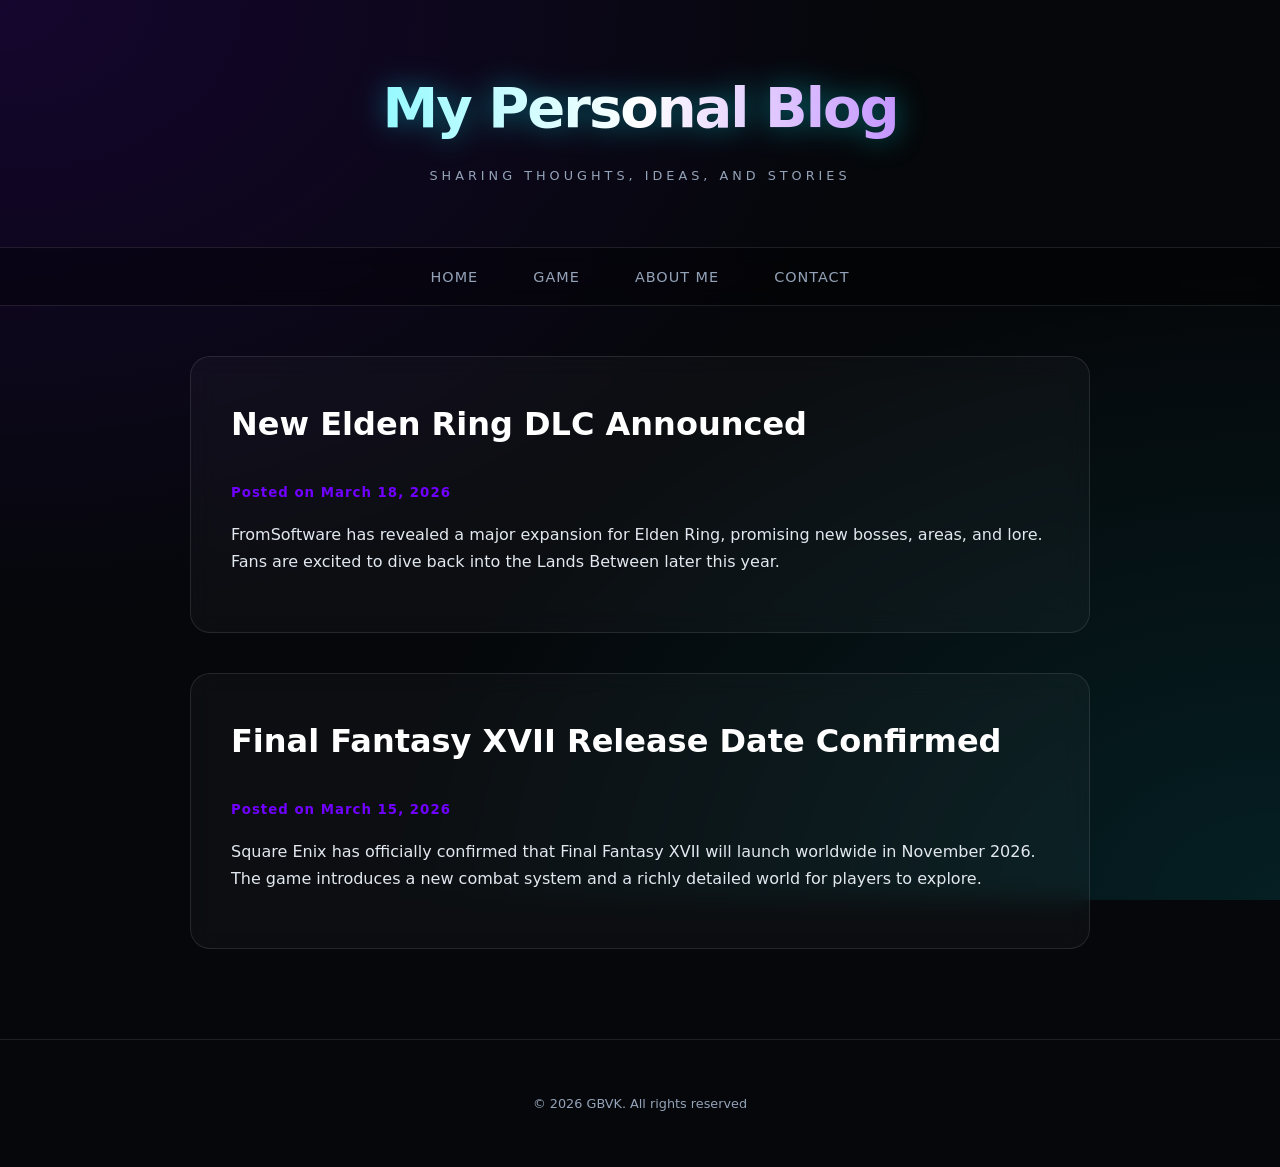
<file: index.html>
<!DOCTYPE html>
<html lang="en">
<head>
  <meta charset="UTF-8">
  <meta name="viewport" content="width=device-width, initial-scale=1.0">
  <title>My Personal Blog</title>
  <link rel="stylesheet" href="style.css">
</head>
<body>
  <!-- Header -->
  <header>
    <h1>My Personal Blog</h1>
    <p>Sharing thoughts, ideas, and stories</p>
  </header>

  <!-- Navigation -->
    <nav>
  <a href="index.html">Home</a>
   <a href="game.html">Game</a> 
  <a href="about.html">About Me</a>
  <a href="contact.html">Contact</a>
</nav>
  <!-- Main Container -->
  <div class="container">
    <!-- Blog Content -->
    <div class="content">
      <div class="post">
        <h2>New Elden Ring DLC Announced</h2>
        <p><small>Posted on March 18, 2026</small></p>
        <p>FromSoftware has revealed a major expansion for Elden Ring, promising new bosses, areas, and lore. Fans are excited to dive back into the Lands Between later this year.</p>
      </div>
      
      <div class="post">
        <h2>Final Fantasy XVII Release Date Confirmed</h2>
        <p><small>Posted on March 15, 2026</small></p>
        <p>Square Enix has officially confirmed that Final Fantasy XVII will launch worldwide in November 2026. The game introduces a new combat system and a richly detailed world for players to explore.</p>
      </div>
    </div>
  </div>

  <!-- Footer -->
  <footer>
    <p>&copy; 2026 GBVK. All rights reserved</p>
  </footer>
</body>
</html>
</file>
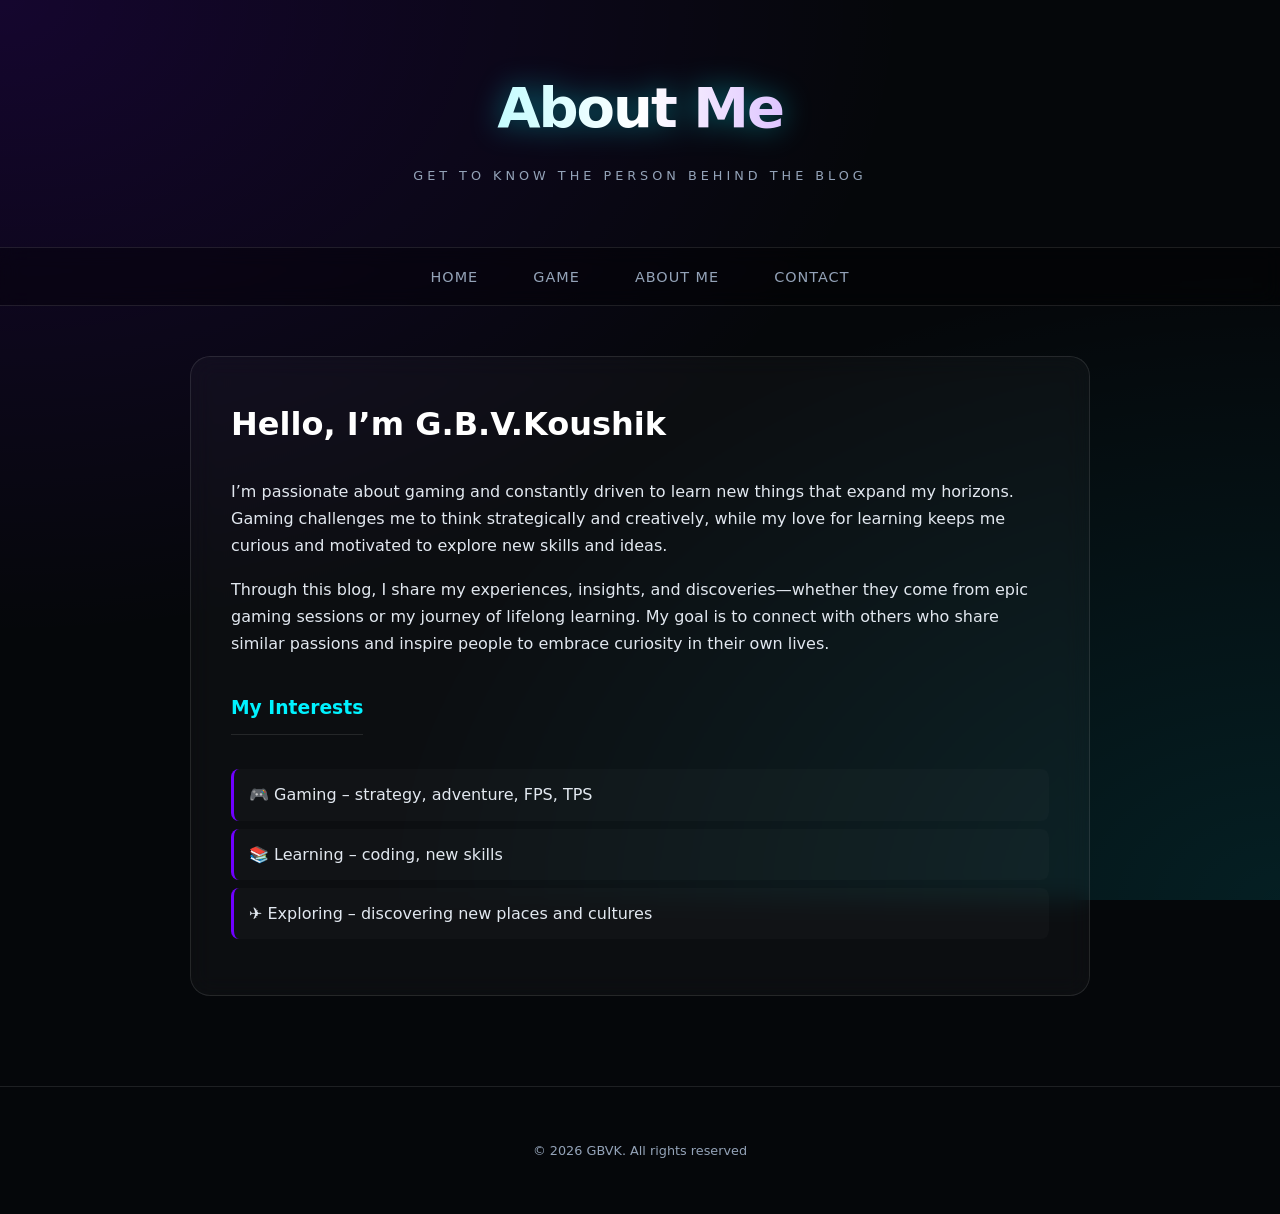
<file: about.html>
<!DOCTYPE html>
<html lang="en">
<head>
  <meta charset="UTF-8">
  <meta name="viewport" content="width=device-width, initial-scale=1.0">
  <title>About Me - My Personal Blog</title>
  <link rel="stylesheet" href="style.css">
</head>
<body>
  <!-- Header -->
  <header>
    <h1>About Me</h1>
    <p>Get to know the person behind the blog</p>
  </header>

  <!-- Navigation -->
   <nav>
  <a href="index.html">Home</a>
   <a href="game.html">Game</a> 
  <a href="about.html">About Me</a>
  <a href="contact.html">Contact</a>
</nav>

  <!-- Main Content -->
  <div class="container">
    <div class="content">
      <div class="post">
        <h2>Hello, I’m G.B.V.Koushik</h2>
        <p>I’m passionate about gaming and constantly driven to learn new things that expand my horizons. 
        Gaming challenges me to think strategically and creatively, while my love for learning keeps me curious and motivated to explore new skills and ideas.</p>
        
        <p>Through this blog, I share my experiences, insights, and discoveries—whether they come from epic gaming sessions or my journey of lifelong learning. 
        My goal is to connect with others who share similar passions and inspire people to embrace curiosity in their own lives.</p>
        
        <h3>My Interests</h3>
        <ul>
          <li>🎮 Gaming – strategy, adventure, FPS, TPS</li>
          <li>📚 Learning – coding, new skills</li>
          <li>✈️ Exploring – discovering new places and cultures</li>
        </ul>
      </div>
    </div>
  </div>

  <!-- Footer -->
  <footer>
    <p>&copy; 2026 GBVK. All rights reserved</p>
  </footer>
</body>
</html>
</file>
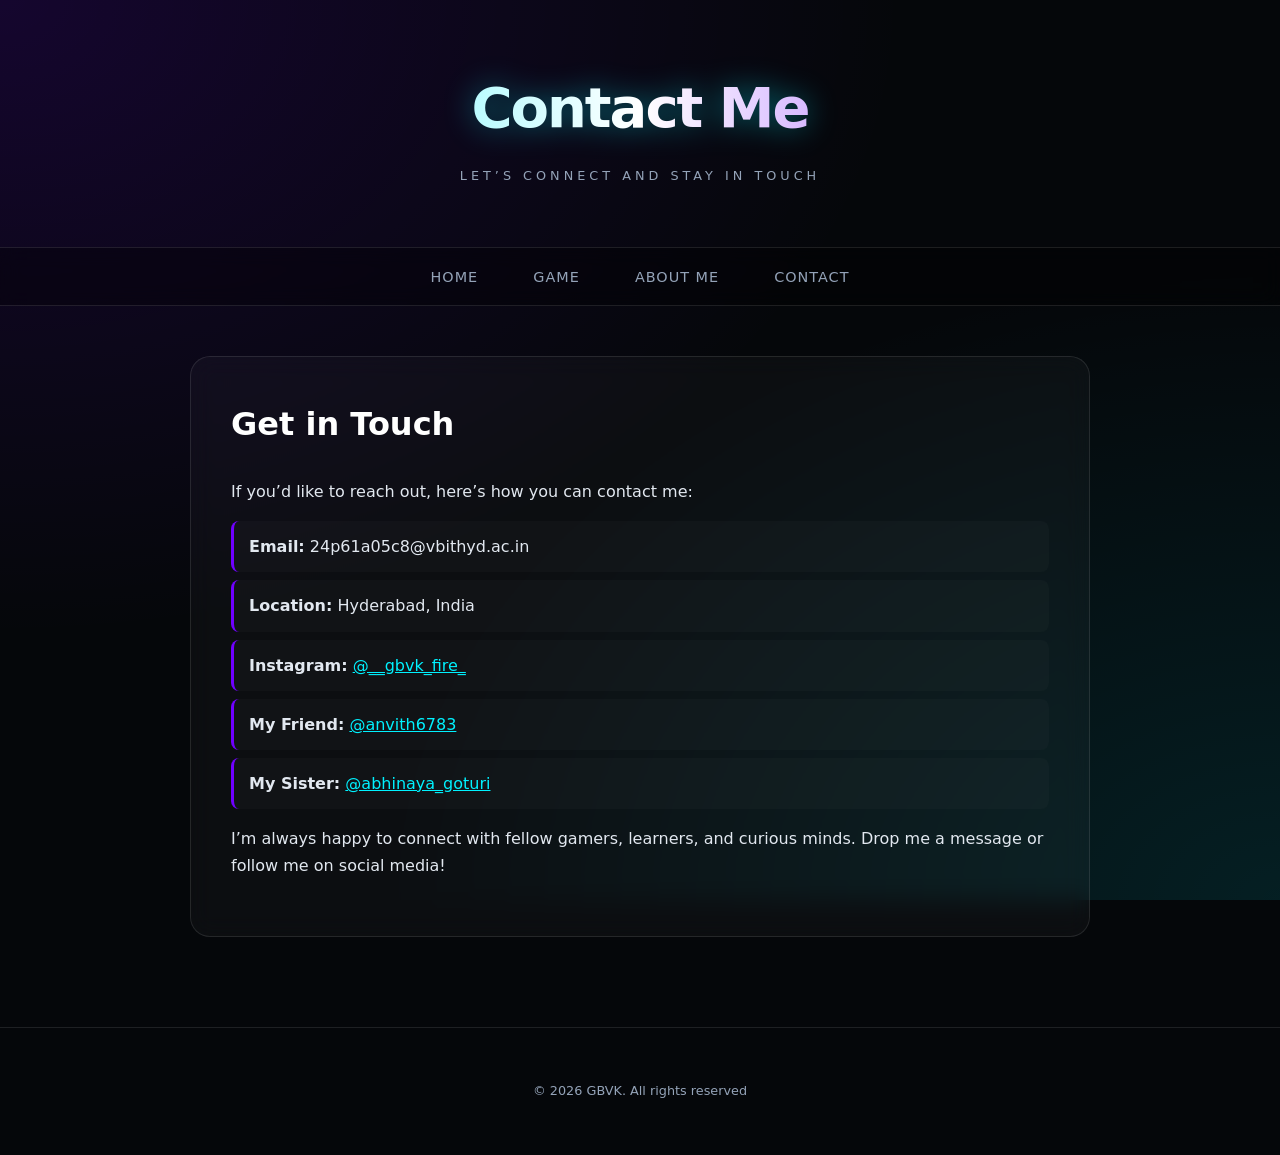
<file: contact.html>
<!DOCTYPE html>
<html lang="en">
<head>
  <meta charset="UTF-8">
  <meta name="viewport" content="width=device-width, initial-scale=1.0">
  <title>Contact - My Personal Blog</title>
  <link rel="stylesheet" href="style.css">
</head>
<body>
  <!-- Header -->
  <header>
    <h1>Contact Me</h1>
    <p>Let’s connect and stay in touch</p>
  </header>

  <!-- Navigation -->
   <nav>
  <a href="index.html">Home</a>
   <a href="game.html">Game</a> 
  <a href="about.html">About Me</a>
  <a href="contact.html">Contact</a>
</nav>

  <!-- Main Content -->
  <div class="container">
    <div class="content">
      <div class="post">
        <h2>Get in Touch</h2>
        <p>If you’d like to reach out, here’s how you can contact me:</p>

        <ul>
          <li><strong>Email:</strong> 24p61a05c8@vbithyd.ac.in</li>
          <li><strong>Location:</strong> Hyderabad, India</li>
          <li><strong>Instagram:</strong> <a href="https://www.instagram.com/__gbvk_fire__">@__gbvk_fire_</a></li>
          <li><strong>My Friend:</strong> <a href="https://www.instagram.com/anvith6783">@anvith6783</a></li>
		  <li><strong>My Sister:</strong> <a href="https://www.instagram.com/abhinaya_goturi">@abhinaya_goturi</a></li>
		 </ul>

        <p>I’m always happy to connect with fellow gamers, learners, and curious minds. Drop me a message or follow me on social media!</p>
      </div>
    </div>
  </div>

  <!-- Footer -->
  <footer>
   <p>&copy; 2026 GBVK. All rights reserved</p>
  </footer>
</body>
</html>
</file>
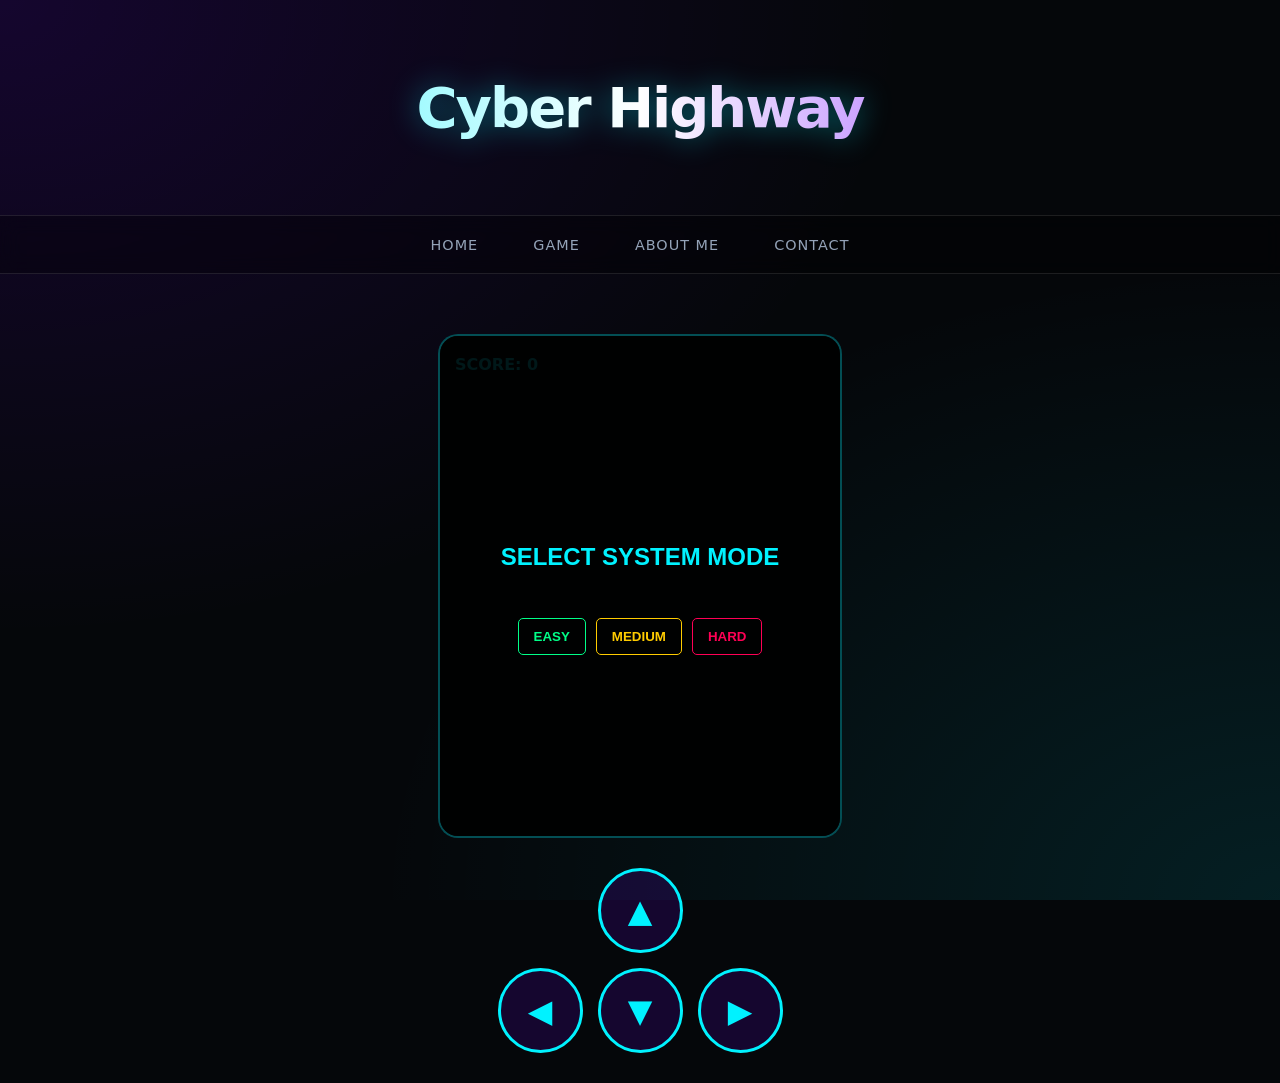
<file: game.html>
<!DOCTYPE html>
<html lang="en">
<head>
  <meta charset="UTF-8">
  <meta name="viewport" content="width=device-width, initial-scale=1.0, maximum-scale=1.0, user-scalable=no">
  <title>Cyber Highway - Difficulty Modes</title>
  <link rel="stylesheet" href="style.css">
  <style>
    #game-container {
      position: relative;
      width: 100%;
      max-width: 400px;
      height: 500px;
      margin: 10px auto;
      background: #05070a; 
      border-radius: 20px;
      overflow: hidden;
      border: 2px solid rgba(0, 242, 255, 0.3);
      touch-action: none;
    }
    canvas { display: block; width: 100%; height: 100%; }
    
   
    #overlay { 
      position: absolute; inset: 0; 
      background: rgba(0,0,0,0.9); 
      display: flex; flex-direction: column; 
      align-items: center; justify-content: center; 
      z-index: 10; color: #00f2ff; font-family: sans-serif;
    }

    .mode-container { display: flex; gap: 10px; margin-top: 20px; }
    
    .mode-btn {
      padding: 10px 15px;
      border: 1px solid #00f2ff;
      background: transparent;
      color: #00f2ff;
      cursor: pointer;
      border-radius: 5px;
      font-weight: bold;
      transition: 0.3s;
    }

    .mode-btn:hover { background: rgba(0, 242, 255, 0.2); }
    .easy { border-color: #00ff88; color: #00ff88; }
    .medium { border-color: #ffcc00; color: #ffcc00; }
    .hard { border-color: #ff0055; color: #ff0055; }

  
	.mobile-controls { 
	  display: grid; 
	
	  grid-template-areas: 
		".  up  ." 
		"left down right"; 
	  grid-template-columns: repeat(3, 85px); 
	  grid-template-rows: repeat(2, 85px);   
	  gap: 15px; 
	  justify-content: center; 
	  align-content: center;
	  margin: 30px auto; 
	  width: min-content;
	}

	.ctrl-btn { 
	  width: 85px;  
	  height: 85px; 
	  background: rgba(112, 0, 255, 0.15); 
	  border: 3px solid #00f2ff; 
	  border-radius: 50%; 
	  color: #00f2ff; 
	  display: flex; 
	  align-items: center; 
	  justify-content: center; 
	  user-select: none; 
	  font-size: 2em;
	  transition: transform 0.1s, background 0.2s;
	  box-sizing: border-box;
	}

	
	.btn-up    { grid-area: up; } 
	.btn-left  { grid-area: left; } 
	.btn-down  { grid-area: down; } 
	.btn-right { grid-area: right; }

	.ctrl-btn:active {
	  transform: scale(0.9);
	  background: rgba(0, 242, 255, 0.4);
	}
  </style>
</head>
<body>
  <header><h1>Cyber Highway</h1></header>
    <nav>
  <a href="index.html">Home</a>
   <a href="game.html">Game</a> 
  <a href="about.html">About Me</a>
  <a href="contact.html">Contact</a>
</nav>

  <div class="container">
    <div id="game-container">
      <div id="ui" style="position:absolute; top:15px; left:15px; color:#00f2ff; font-weight:bold; z-index:5;">
        SCORE: <span id="scoreVal">0</span>
      </div>
      <div id="overlay">
        <h2>SELECT SYSTEM MODE</h2>
        <div class="mode-container">
          <button class="mode-btn easy" onclick="startGame('easy')">EASY</button>
          <button class="mode-btn medium" onclick="startGame('medium')">MEDIUM</button>
          <button class="mode-btn hard" onclick="startGame('hard')">HARD</button>
        </div>
      </div>
      <canvas id="gameCanvas"></canvas>
    </div>

    <div class="mobile-controls">
      <div class="ctrl-btn btn-up" id="ctrl-w">▲</div>
      <div class="ctrl-btn btn-left" id="ctrl-a">◀</div>
      <div class="ctrl-btn btn-down" id="ctrl-s">▼</div>
      <div class="ctrl-btn btn-right" id="ctrl-d">▶</div>
    </div>
  </div>

  <script>
    const canvas = document.getElementById('gameCanvas');
    const ctx = canvas.getContext('2d');
    const scoreEl = document.getElementById('scoreVal');
    const overlay = document.getElementById('overlay');

    canvas.width = 400; canvas.height = 500;

    let score = 0, gameActive = false, worldSpeed = 8, lineOffset = 0, spawnRate = 0.02;
    const lanes = [80, 200, 320];
    let currentLane = 1, traffic = [], keys = {};
    let player = { x: lanes[1], y: 400, speedY: 6 };

  
    const difficulty = {
        easy: { speed: 6, spawn: 0.015, color: "#00ff88" },
        medium: { speed: 10, spawn: 0.03, color: "#ffcc00" },
        hard: { speed: 15, spawn: 0.05, color: "#ff0055" }
    };

    function moveLeft() { if(currentLane > 0) currentLane--; }
    function moveRight() { if(currentLane < 2) currentLane++; }

   
    window.addEventListener("keydown", e => {
        const key = e.key.toLowerCase();
        if(key === 'arrowleft' || key === 'a') moveLeft();
        if(key === 'arrowright' || key === 'd') moveRight();
        keys[key] = true;
        if(["ArrowUp","ArrowDown"].includes(e.key)) e.preventDefault();
    });
    window.addEventListener("keyup", e => keys[e.key.toLowerCase()] = false);

    const bindBtn = (id, key, action) => {
        const btn = document.getElementById(id);
        btn.addEventListener('touchstart', (e) => { e.preventDefault(); if(action) action(); keys[key] = true; });
        btn.addEventListener('touchend', (e) => { e.preventDefault(); keys[key] = false; });
    };
    bindBtn('ctrl-w', 'w'); bindBtn('ctrl-a', 'a', moveLeft);
    bindBtn('ctrl-s', 's'); bindBtn('ctrl-d', 'd', moveRight);

    function startGame(mode) {
        const settings = difficulty[mode];
        worldSpeed = settings.speed;
        spawnRate = settings.spawn;
        player.speedY = settings.speed * 0.8;
        
        overlay.style.display = 'none';
        gameActive = true;
        score = 0; traffic = []; currentLane = 1; player.y = 400;
        scoreEl.style.color = settings.color;
        requestAnimationFrame(draw);
    }



    function update() {
        if (!gameActive) return;

     
        player.x += (lanes[currentLane] - player.x) * 0.25; 
        if ((keys['arrowup'] || keys['w']) && player.y > 50) player.y -= player.speedY;
        if ((keys['arrowdown'] || keys['s']) && player.y < canvas.height - 50) player.y += player.speedY;

        lineOffset += worldSpeed;
        if (lineOffset > 60) lineOffset = 0;

     
        for (let i = traffic.length - 1; i >= 0; i--) {
            let t = traffic[i];
            t.y += (worldSpeed - (worldSpeed * 0.4));

        
            if (Math.abs(player.x - t.x) < 35 && Math.abs(player.y - t.y) < 65) {
                gameActive = false;
                overlay.style.display = 'flex';
                overlay.innerHTML = `<h2>SYSTEM COLLAPSE</h2><p>Score: ${score}</p><button class="mode-btn" onclick="location.reload()">REBOOT</button>`;
            }

          
            if (t.y > canvas.height + 100) {
                traffic.splice(i, 1);
            
                score += 5; 
                scoreEl.innerText = score;
                worldSpeed += 0.002; 
            }
        }

      
        let lastCarY = traffic.length > 0 ? traffic[traffic.length - 1].y : 600;

        if (lastCarY > 180) { 
            if (Math.random() < spawnRate * 5) { 
                let safeLane = Math.floor(Math.random() * 3);
                
                for (let i = 0; i < 3; i++) {
                    if (i !== safeLane) {
                        traffic.push({ 
                            x: lanes[i], 
                            y: -100, 
                            color: '#455a64' 
                        });
                    }
                }
            }
        }
    }

    function drawCar(x, y, color, isPlayer) {
        ctx.save(); ctx.translate(x, y);
        if(isPlayer) { ctx.shadowBlur = 15; ctx.shadowColor = color; }
        ctx.fillStyle = color; ctx.fillRect(-20, -35, 40, 70); 
        ctx.fillStyle = "rgba(0,0,0,0.6)"; ctx.fillRect(-15, -25, 30, 15);
        ctx.fillStyle = isPlayer ? "#00f2ff" : "#fff"; ctx.fillRect(-18, -35, 10, 4); ctx.fillRect(8, -35, 10, 4);
        ctx.fillStyle = "#ff0000"; ctx.fillRect(-18, 30, 8, 4); ctx.fillRect(10, 30, 8, 4);
        ctx.restore();
    }

    function draw() {
        if (!gameActive) return;
        ctx.fillStyle = '#05070a'; ctx.fillRect(0, 0, canvas.width, canvas.height);
        ctx.strokeStyle = 'rgba(0, 242, 255, 0.1)';
        [133, 266].forEach(x => {
            ctx.setLineDash([30, 30]); ctx.lineDashOffset = -lineOffset;
            ctx.beginPath(); ctx.moveTo(x, 0); ctx.lineTo(x, canvas.height); ctx.stroke();
        });
        ctx.setLineDash([]);
        drawCar(player.x, player.y, "#00f2ff", true);
        traffic.forEach(t => drawCar(t.x, t.y, t.color, false));
        update(); requestAnimationFrame(draw);
    }
  </script>
</body>

</html>
</file>
<file: style.css>
/* Futuristic Cyber-Minimalist Theme */

:root {
  --bg-dark: #05070a;
  --glass-bg: rgba(255, 255, 255, 0.03);
  --glass-border: rgba(255, 255, 255, 0.1);
  --accent-cyan: #00f2ff;
  --accent-purple: #7000ff;
  --text-main: #e2e8f0;
  --text-dim: #94a3b8;
  --glow: 0 0 15px rgba(0, 242, 255, 0.4);
}

html, body {
  height: 100%;
  margin: 0;
  background-color: var(--bg-dark);
  /* Animated subtle mesh gradient background */
  background-image: 
    radial-gradient(at 0% 0%, rgba(112, 0, 255, 0.15) 0px, transparent 50%),
    radial-gradient(at 100% 100%, rgba(0, 242, 255, 0.1) 0px, transparent 50%);
  background-attachment: fixed;
}

body {
  display: flex;
  flex-direction: column;
  font-family: 'Inter', 'Segoe UI', system-ui, sans-serif;
  color: var(--text-main);
  line-height: 1.7;
}

/* Header - Floating Glass Style */
header {
  padding: 60px 20px;
  text-align: center;
}

header h1 {
  margin: 0;
  font-size: 3.5em;
  font-weight: 800;
  letter-spacing: -2px;
  background: linear-gradient(to right, var(--accent-cyan), #fff, var(--accent-purple));
  -webkit-background-clip: text;
  -webkit-text-fill-color: transparent;
  filter: drop-shadow(var(--glow));
}

header p {
  margin: 10px 0 0;
  color: var(--text-dim);
  text-transform: uppercase;
  letter-spacing: 4px;
  font-size: 0.8em;
}

/* Navigation - Neon Bar */
nav {
  background: rgba(0, 0, 0, 0.3);
  backdrop-filter: blur(10px);
  border-top: 1px solid var(--glass-border);
  border-bottom: 1px solid var(--glass-border);
  padding: 15px;
  text-align: center;
  position: sticky;
  top: 0;
  z-index: 100;
}

nav a {
  color: var(--text-dim);
  margin: 0 25px;
  text-decoration: none;
  font-weight: 500;
  font-size: 0.9em;
  text-transform: uppercase;
  letter-spacing: 1px;
  transition: all 0.3s ease;
}

nav a:hover {
  color: var(--accent-cyan);
  text-shadow: var(--glow);
}

/* Container */
.container {
  flex: 1;
  max-width: 900px; /* Slimmer for better readability */
  margin: 50px auto;
  padding: 0 20px;
}

/* Post Cards - Glassmorphism */
.post {
  background: var(--glass-bg);
  backdrop-filter: blur(12px);
  -webkit-backdrop-filter: blur(12px);
  padding: 40px;
  margin-bottom: 40px;
  border-radius: 20px;
  border: 1px solid var(--glass-border);
  transition: transform 0.4s cubic-bezier(0.175, 0.885, 0.32, 1.275), border 0.3s ease;
}

.post:hover {
  transform: scale(1.02);
  border-color: rgba(0, 242, 255, 0.5);
  box-shadow: 0 20px 40px rgba(0,0,0,0.4);
}

.post h2 {
  margin-top: 0;
  color: #fff;
  font-size: 2em;
}

.post h3 {
  color: var(--accent-cyan);
  border-bottom: 1px solid var(--glass-border);
  padding-bottom: 10px;
  display: inline-block;
}

.post small {
  color: var(--accent-purple);
  font-weight: bold;
  letter-spacing: 1px;
}

/* Lists */
ul {
  list-style: none;
  padding-left: 0;
}

ul li {
  padding: 12px 15px;
  background: rgba(255, 255, 255, 0.02);
  margin-bottom: 8px;
  border-radius: 8px;
  border-left: 3px solid var(--accent-purple);
}

/* Links & Interaction */
a {
  color: var(--accent-cyan);
  transition: 0.3s;
}

/* Footer */
footer {
  padding: 40px;
  text-align: center;
  color: var(--text-dim);
  font-size: 0.8em;
  border-top: 1px solid var(--glass-border);
}
</file>
